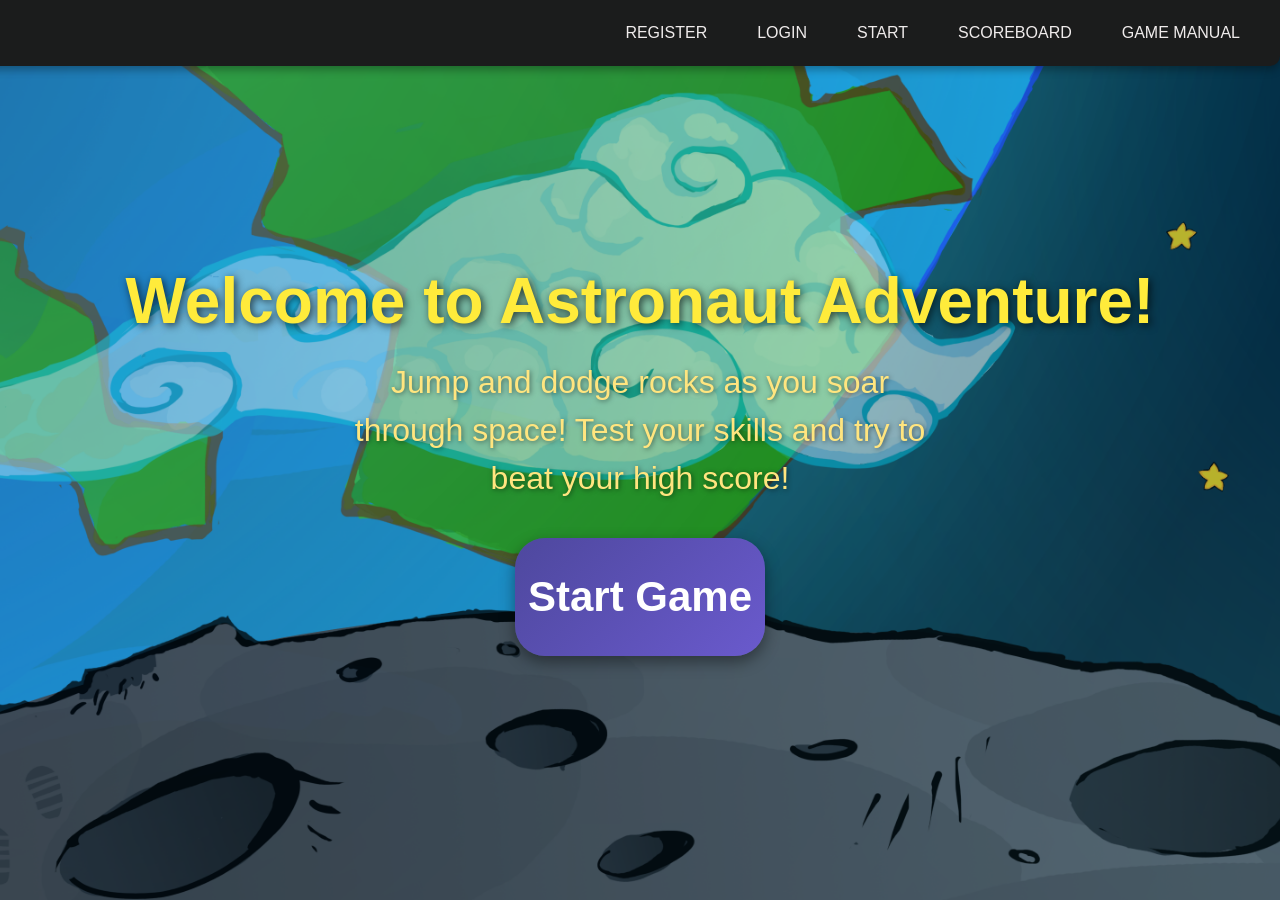
<file: Astronut game/index.html>
<!DOCTYPE html>
<html lang="en">

<head>
    <meta charset="UTF-8" />
    <meta name="viewport" content="width=device-width, initial-scale=1.0" />
    <title>Astronaut Adventure - Home</title>
    <link rel="stylesheet" href="./css/styles.css" /> 
    <script src="./js/users.js" defer></script> 
    <style>

body {
            background-image: url('./images/spacebg.png');
            background-size: cover;
            background-position: center;
            background-repeat: no-repeat;
            color: #fff;
            font-family: 'Arial', sans-serif; 
            margin: 0;
            padding: 0;
            display: flex;
            flex-direction: column;
            align-items: center;
            justify-content: center;
            height: 100vh;
            overflow: hidden;
        }

        /* Navigation Bar Styles */
        .topsidenav {
            background-color:  #1b1c1c; 
            display: flex;
            justify-content: flex-end; 
            padding: 10px 20px; 
            position: absolute; 
            top: 0; 
            right: 0; 
            width: 100%; 
            box-shadow: 0 4px 8px rgba(0, 0, 0, 0.3); 
            border-radius: 0 0 10px 10px; 
        }

        /* Navigation Links */
        .topsidenav a {
            color: #efebeb; 
            padding: 14px 20px; 
            text-decoration: none;
            font-size: 16px; 
            border-radius: 5px;
            margin-left: 10px; 
            transition: background-color 0.3s ease; 
        }

        /* Change the color of links on hover */
        .topsidenav a:hover {
            background-color: #4e489e; 
            color: rgb(241, 239, 239); 
        }

        /* Title styling */
        h1 {
            color: #ffeb3b; 
            font-size: 4rem;
            text-align: center;
            margin: 20px;
            text-shadow: 2px 2px 8px rgba(0, 0, 0, 0.7); 
        }

        /* Paragraph styling */
        p {
            font-size: 2.0rem;
            color: #ffe57f; 
            text-align: center;
            max-width: 600px;
            line-height: 1.5;
            margin: 0 20px;
            text-shadow: 1px 1px 5px rgba(0, 0, 0, 0.5); 
        }

        /* Start Game Button Styles */
        #startGameButton {
            width: 250px; 
            padding: 35px 0; 
            font-size: 42px; 
            font-weight: bold;
            color: #ffffff;
            text-align: center;
            background: linear-gradient(135deg, #4e489e, #6a5acd);
            border: none;
            border-radius: 30px;
            cursor: pointer;
            transition: all 0.3s ease;
            box-shadow: 0 6px 15px rgba(0, 0, 0, 0.4);
            position: relative;
            overflow: hidden;
        }

        /* Hover effects */
        #startGameButton:hover {
            background: linear-gradient(135deg, #5a54c1, #7b6be6);
            box-shadow: 0 8px 20px rgba(0, 0, 0, 0.5);
            transform: scale(1.05);
        }

        /* Circular hover effect inside the button */
        #startGameButton::before {
            content: '';
            position: absolute;
            top: 50%;
            left: 50%;
            width: 300%;
            height: 300%;
            background: rgba(255, 255, 255, 0.1);
            border-radius: 50%;
            transform: translate(-50%, -50%) scale(0);
            transition: transform 0.4s ease;
            z-index: 0;
        }

        #startGameButton:hover::before {
            transform: translate(-50%, -50%) scale(1);
        }

        /* Button text styling */
        #startGameButton span {
            position: relative;
            z-index: 1;
        }

        /* Responsive Design */
        @media (max-width: 600px) {
            #startGameButton {
                padding: 12px 25px; 
                font-size: 18px; 
            }

            .topsidenav a {
                font-size: 14px; 
            }

            h1 {
                font-size: 2rem; 
            }

            p {
                font-size: 1rem; 
            }
        }
    </style>
</head>

<body>
    
    <div class="topsidenav" id="navbar">
        <a href="./html/register.html" id="registerLink">REGISTER</a>
        <a href="./html/login.html" id="loginLink">LOGIN</a>
        <a href="./html/game.html">START</a>
        <a href="./html/scoreboard.html" id="scoreboardLink">SCOREBOARD</a>
        <a href="./html/gamemanual.html">GAME MANUAL</a>
        <a href="#" id="logoutLink" style="display: none;" onclick="logout()">LOGOUT</a>
    </div>

    <h1>Welcome to Astronaut Adventure!</h1>
    <p>Jump and dodge rocks as you soar through space! Test your skills and try to beat your high score!</p>
    <br><br>

    <button id="startGameButton"><span>Start Game</span></button>

    <script>
        document.getElementById('startGameButton').addEventListener('click', function () {
            window.location.href = './html/game.html'; 
        });
    </script>
</body>

</html>
</file>
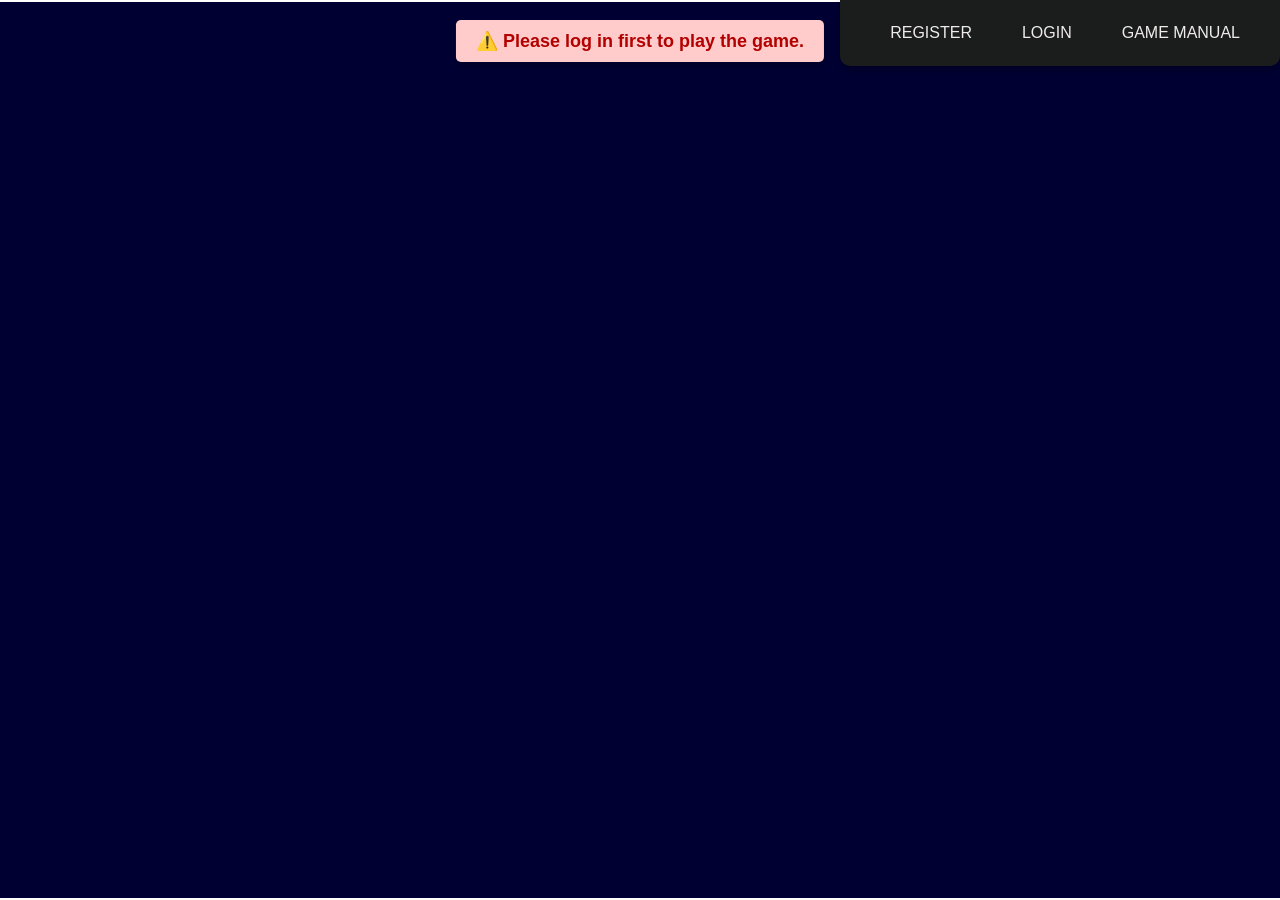
<file: Astronut game/html/game.html>
<!DOCTYPE html>
<html lang="en">
<head>
    <meta charset="UTF-8" />
    <meta name="viewport" content="width=device-width, initial-scale=1.0" />
    <title>Astronaut Adventure</title>
    <style>
        body {
            background-image: url('../images/spacebg.png');
            background-size: cover;
            background-position: center;
            background-repeat: no-repeat;
            color: #fff;
            font-family: 'Arial', sans-serif;
            margin: 0;
            padding: 0;
            display: flex;
            flex-direction: column;
            align-items: center;
            justify-content: center;
            height: 100vh;
            overflow: hidden;
        }

        /* Navigation Styles */
        .topsidenav {
            background-color: #1b1c1c; 
            display: flex;              
            justify-content: flex-end;  
            padding: 10px 20px;
            position: absolute; 
            top: 0;            
            right: 0;         
            z-index: 1000;      
            border-radius: 0 0 10px 10px; 
            box-shadow: 0 4px 8px rgba(0, 0, 0, 0.3); 
        }

        .topsidenav a {
            color: #efebeb;
            padding: 14px 20px;
            text-decoration: none;
            font-size: 16px;
            border-radius: 5px;
            margin-left: 10px;
        }

        .topsidenav a:hover {
            background-color: #4e489e;
            color: rgb(241, 239, 239);
        }

        .warning {
            position: absolute;
            top: 20px;
            left: 50%;
            transform: translateX(-50%);
            background-color: #ffcccb;
            color: #b30000;
            padding: 10px 20px;
            border-radius: 5px;
            font-size: 18px;
            font-weight: bold;
            box-shadow: 0 4px 8px rgba(0, 0, 0, 0.2);
            z-index: 1000;
        }

        canvas {
            border: 2px solid #fff;
            background-color: #000033;
            display: block;
            position: relative;
            top: 0;
            left: 0;
            width: 100vw;
            height: 100vh;
        }

        /* Game Over Message Styles */
        #scoreboard {
            display: none;
            position: absolute;
            top: 50%;
            left: 50%;
            transform: translate(-50%, -50%);
            background-color: rgba(0, 0, 0, 0.7);
            padding: 20px;
            border-radius: 10px;
            z-index: 1001;
            color: white;
            text-align: center;
        }

        #scoreboard {
            display: none; 
            background: rgba(0, 0, 0, 0.7); 
            padding: 20px; 
            border-radius: 10px; 
            position: absolute; 
            top: 50%; 
            left: 50%; 
            transform: translate(-50%, -50%); 
            text-align: center; 
            color: white; 
            z-index: 10; 
        }

        #scoreboard h2 {
            font-size: 48px; 
            margin-bottom: 20px; 
        }

        #scoreboard button {
            margin-top: 10px; 
            padding: 10px 15px; 
            background-color: #007bff; 
            color: white; 
            border: none; 
            border-radius: 5px; 
            cursor: pointer; 
            font-size: 16px; 
        }

        /* Button hover effect */
        #scoreboard button:hover {
            background-color: #0056b3; 
        }

        #scoreboard ul {
            list-style-type: none; 
            padding: 0; 
            margin: 0 0 20px 0; 
        }

        #scoreboard li {
            font-size: 20px; 
        }
        
        #restartButton {
            background-color: #4e489e;
            color: #fff;
            border: none;
            padding: 10px 20px;
            border-radius: 5px;
            cursor: pointer;
        }

        #homeButton {
            background-color: #4e489e;
            color: #fff;
            border: none;
            padding: 10px 20px;
            border-radius: 5px;
            cursor: pointer;
        }
    </style>
</head>
<body>

    <div class="topsidenav" id="navbar">
        <a href="./register.html" id="registerLink">REGISTER</a>
        <a href="./login.html" id="loginLink">LOGIN</a>
        <a href="./game.html" id="startGameLink">START</a>
        <a href="./scoreboard.html" id="scoreboardLink">SCOREBOARD</a>
        <a href="./gamemanual.html" id="gamemanualLink">GAME MANUAL</a>
        <a href="#" id="logoutLink" style="display: none;" onclick="logout()">LOGOUT</a>
    </div>

    <!-- Warning Message -->
    <div id="warningMessage" class="warning" style="display: none;">
        ⚠️ Please log in first to play the game.
    </div>

    <canvas id="gameCanvas"></canvas>

    <div id="scoreboard"> <!-- Initially hidden -->
        <h2>Game Over!</h2> <!-- Larger Game Over message -->
        <p>Your <span id="finalScore">0</span></p> <!-- Display final score -->
        <h2>Leaderboard</h2>
        <ul id="leaderboardList"></ul> <!-- List to display scores -->
        
        <button id="restartButton">Restart Game</button>
        <button id="homeButton">Back to Home</button>
    </div>

    <script src="../js/game.js" defer></script>
    <script>
        let gameOver = false; // To track game-over state
    
        // Show or hide navigation links based on login status
        function updateNavBar() {
            const currentUser = localStorage.getItem("currentUser");
            document.getElementById("registerLink").style.display = currentUser ? "none" : "block";
            document.getElementById("loginLink").style.display = currentUser ? "none" : "block";
            document.getElementById("logoutLink").style.display = currentUser ? "block" : "none";
            document.getElementById("startGameLink").style.display = currentUser ? "block" : "none";
            document.getElementById("scoreboardLink").style.display = currentUser ? "block" : "none";
        }
    
        // Logout function to clear login data and update navbar
        function logout() {
            localStorage.removeItem("currentUser");
            localStorage.setItem("loggedIn", "false"); // Update login state
            updateNavBar();  // Re-initialize the navbar after logging out
            window.location.href = "./login.html"; 
        }
    
        // Function to handle game over and showing the scoreboard
        function endGame(finalScore) {
            gameOver = true;
            document.getElementById("finalScore").innerText = "Final Score: " + finalScore;
            document.getElementById("scoreboard").style.display = "block";
            updateNavBar();  // Update navbar to reflect game over status
        }
    
        // Restart function to reset the game and update the navbar if needed
        function restartGame() {
            gameOver = false;
            document.getElementById("scoreboard").style.display = "none";
            initializeGame(); // Assuming this is your game's initialization function
            gameLoop();
            updateNavBar(); // Re-initialize navbar after restarting
        }
    
        // Initialize Navbar Display on Page Load
        document.addEventListener("DOMContentLoaded", () => {
            updateNavBar(); // Initial navbar setup
    
            // Check if logged-in user exists
            const currentUser = localStorage.getItem("currentUser");
            if (!currentUser) {
                document.getElementById("warningMessage").style.display = "block";
                setTimeout(() => {
                    window.location.href = './login.html';
                }, 2000);
            } else {
                // Start the game only if logged in
                initializeGame(); 
                gameLoop();
            }
        });
    
        document.getElementById("restartButton").addEventListener("click", function () {
            if (gameOver) { // Only allow restart if the game is over
                restartGame();
            }
        });
    </script>
</body>
</html>
</file>
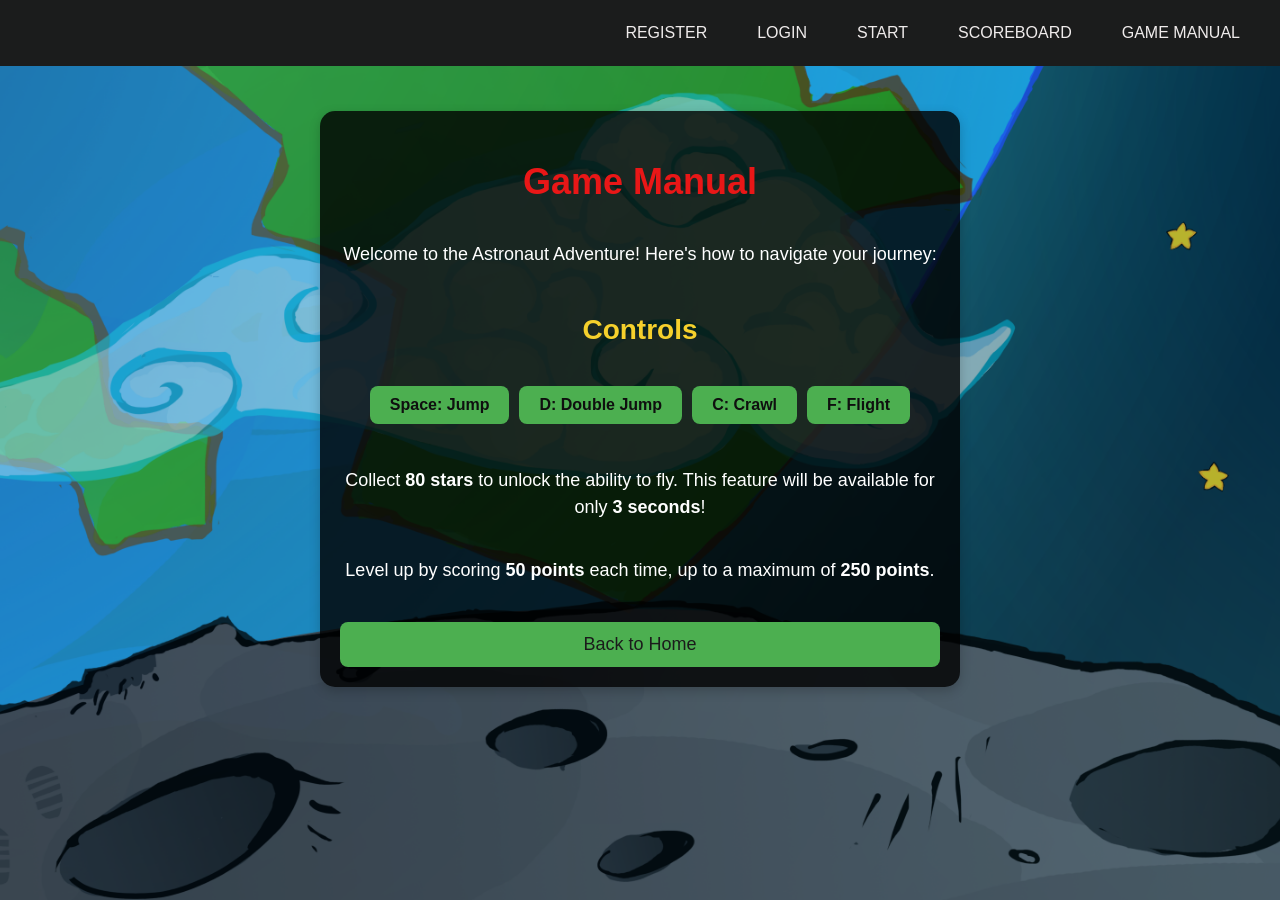
<file: Astronut game/html/gamemanual.html>
<!DOCTYPE html>
<html lang="en">
<head>
    <meta charset="UTF-8">
    <meta name="viewport" content="width=device-width, initial-scale=1.0">
    <title>Game Manual</title>
    <link rel="stylesheet" href="../css/styles.css">
    <style>
    /* Container for Information Frame */
    .container {
                display: flex;
                flex-direction: column;
                align-items: center;
                width: 90%;
                max-width: 600px;
                margin: 5vh auto;
                padding: 20px;
                background-color: rgba(0, 0, 0, 0.8);
                border-radius: 15px;
                box-shadow: 0 4px 12px rgba(0, 0, 0, 0.2);
                text-align: center;
        }
        h2 {
            color: #e91717;
            font-size: 36px;
            margin-bottom: 20px;
        }

        h3 {
            color: #f5d02c;
            font-size: 28px;
            margin-bottom: 15px;
        }

        p {
            color: #ffffff;
            font-size: 18px;
            line-height: 1.5;
        }

        .controls {
            display: flex;
            justify-content: center;
            flex-wrap: wrap;
            margin: 20px 0;
        }

        .control {
            background-color: #4CAF50;
            border-radius: 8px;
            padding: 10px 20px;
            margin: 5px;
            color: #0f0f0f;
            font-weight: bold;
            transition: background-color 0.3s;
        }

        .control:hover {
            background-color: #aaf3ce;
        }

        #backButton {
            padding: 12px 24px;
            font-size: 18px;
            cursor: pointer;
            background-color: #4CAF50;
            color: rgb(27, 27, 27);
            border: none;
            border-radius: 8px;
            transition: background-color 0.3s;
            margin-top: 20px;
        }

        #backButton:hover {
            background-color: #aaf3ce;
        }
    </style>
</head>
<body>

    <div class="topsidenav" id="navbar">
        <a href="./register.html" id="registerLink">REGISTER</a>
        <a href="./login.html" id="loginLink">LOGIN</a>
        <a href="./game.html">START</a>
        <a href="./scoreboard.html">SCOREBOARD</a>
        <a href="./gamemanual.html">GAME MANUAL</a>
        <a href="#" id="logoutLink" style="display: none;" onclick="logout()">LOGOUT</a>
    </div>

    <div class="container">
        <h2>Game Manual</h2>
        <p>Welcome to the Astronaut Adventure! Here's how to navigate your journey:</p>

        <h3>Controls</h3>
        <div class="controls">
            <div class="control">Space: Jump</div>
            <div class="control">D: Double Jump</div>
            <div class="control">C: Crawl</div>
            <div class="control">F: Flight</div>
        </div>

        <p>Collect <strong>80 stars</strong> to unlock the ability to fly. This feature will be available for only <strong>3 seconds</strong>!</p>
        <p>Level up by scoring <strong>50 points</strong> each time, up to a maximum of <strong>250 points</strong>.</p>

        <button id="backButton">Back to Home</button>
    </div>

    <script>
        // Function to update navigation based on login status
        function updateNavBar() {
            const loggedIn = localStorage.getItem("loggedIn") === "true";
            document.getElementById("registerLink").style.display = loggedIn ? "none" : "block";
            document.getElementById("loginLink").style.display = loggedIn ? "none" : "block";
            document.getElementById("logoutLink").style.display = loggedIn ? "block" : "none";
        }

        // Logout function
        function logout() {
            localStorage.removeItem("currentUser");
            localStorage.setItem("loggedIn", "false");
            updateNavBar();
            window.location.href = "./login.html";
        }

        // Initialize Navbar Display on Page Load
        document.addEventListener("DOMContentLoaded", updateNavBar);
        
        // Event listener for back button
        document.getElementById("backButton").addEventListener("click", function () {
            window.location.href = '../index.html';
        });
    </script>
</body>
</html>
</file>
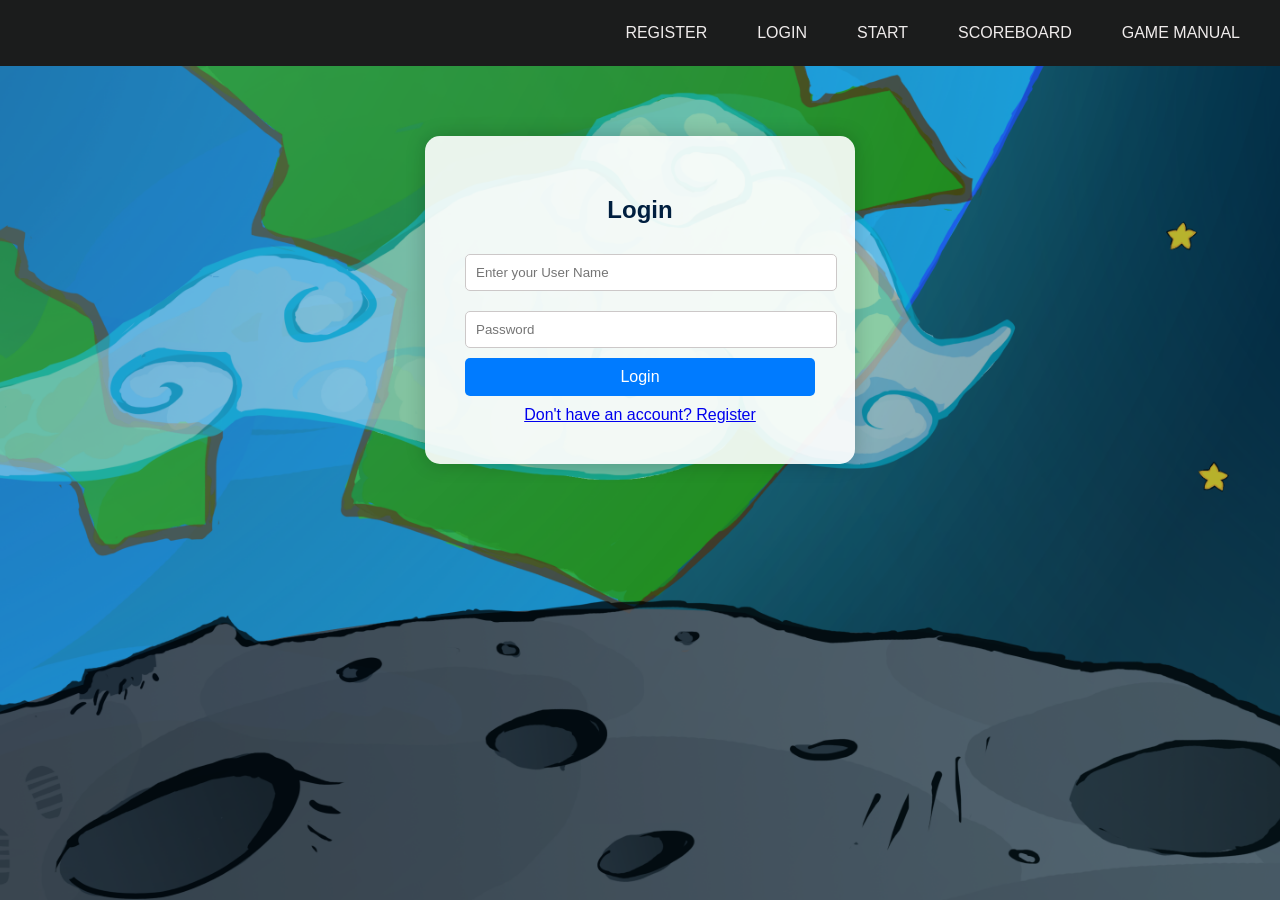
<file: Astronut game/html/login.html>
<!DOCTYPE html>
<html lang="en">
<head>
    <meta charset="UTF-8" />
    <meta name="viewport" content="width=device-width, initial-scale=1.0" />
    <title>GAME Login</title>
    <link rel="stylesheet" href="../css/styles.css" />
    
</head>
<body>
    <script src="../js/users.js" defer></script>
    
    <div class="topsidenav" id="navbar">
        <a href="./register.html" id="registerLink">REGISTER</a>
        <a href="./login.html" id="loginLink">LOGIN</a>
        <a href="./game.html">START</a>
        <a href="./scoreboard.html">SCOREBOARD</a>
        <a href="./gamemanual.html">GAME MANUAL</a>
        <a href="#" id="logoutLink" style="display: none;" onclick="logout()">LOGOUT</a>
    </div>
    
    <div class="login-container">
        <h2>Login</h2>
        <form id="loginForm"> 
            <input type="text" id="UsernameInput" placeholder="Enter your User Name" required />
            <input type="password" id="PasswordInput" placeholder="Password" required />
            <button type="submit">Login</button>
        </form>
        
        <div class="link">
            <a href="./register.html">Don't have an account? Register</a>
        </div>
    </div>

    <script>
        // Function to handle user login
        function login(event) {
            event.preventDefault(); 
            
            const username = document.getElementById("UsernameInput").value;
            const password = document.getElementById("PasswordInput").value;

            // Retrieve stored user data
            const user = JSON.parse(localStorage.getItem(username));

            // Check if user exists and password matches
            if (user && user.password === password) {   
                localStorage.setItem("currentUser", username); 
                localStorage.setItem("loggedIn", "true");

                window.location.href = "../index.html";
            } else {
                alert("Invalid username or password. Please try again.");
            }
        }

        // Function to update navigation links based on login status
        function updateNavLinks() {
            const isLoggedIn = localStorage.getItem("loggedIn") === "true";
            document.getElementById("registerLink").style.display = isLoggedIn ? "none" : "block";
            document.getElementById("loginLink").style.display = isLoggedIn ? "none" : "block";
            document.getElementById("startGameLink").style.display = currentUser ? "block" : "none";
            document.getElementById("scoreboardLink").style.display = currentUser ? "block" : "none";
            document.getElementById("logoutLink").style.display = isLoggedIn ? "block" : "none";
        }

        // Logout function
        function logout() {
            localStorage.removeItem("currentUser");
            localStorage.setItem("loggedIn", "false");
            updateNavLinks();
            window.location.href = "../index.html";
        }

        // Event listener for form submission
        document.getElementById("loginForm").addEventListener("submit", login);

        // Update navigation links on page load
        document.addEventListener("DOMContentLoaded", updateNavLinks);
    </script>
</body>
</html>
</file>
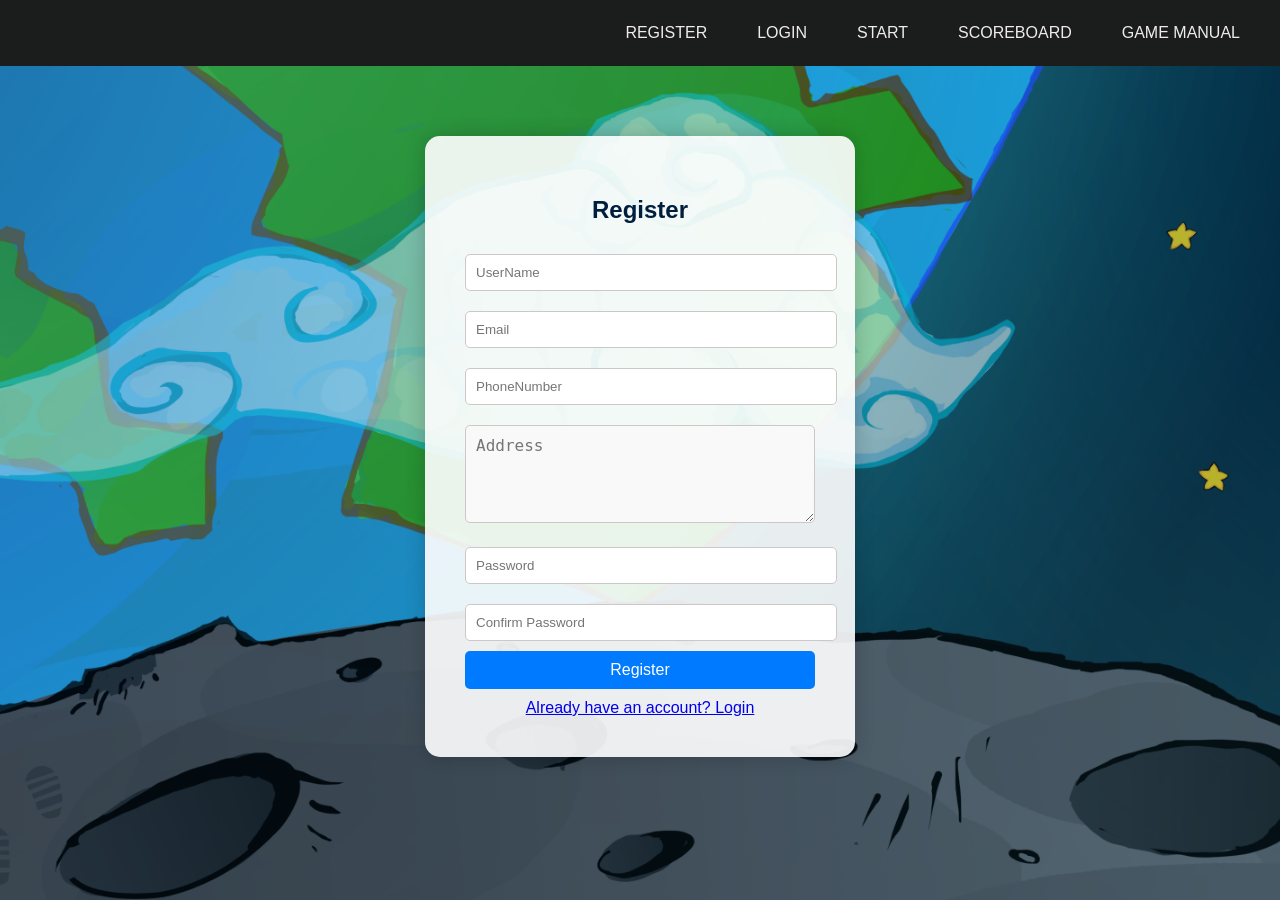
<file: Astronut game/html/logout.html>
<!DOCTYPE html>
<html lang="en">
<head>
    <meta charset="UTF-8" />
    <meta name="viewport" content="width=device-width, initial-scale=1.0" />
    <title>Astronaut Adventure</title>
    <link rel="preload" href="../css/styles.css" as="style" onload="this.onload=null;this.rel='stylesheet'">
    <noscript><link rel="stylesheet" href="../css/styles.css"></noscript>
    
</head>
<body id="gameBody">
    <script src="../js/users.js" defer></script> 
    
    <canvas id="gameCanvas" width="800" height="400"></canvas>
    <ul id="scoreboard"></ul>
    <button id="logoutButton" style="display: none;">Logout</button> 
    
    <script>
        // Check login status on page load
        document.addEventListener('DOMContentLoaded', () => {
            const isLoggedIn = localStorage.getItem('loggedIn') === 'true';
            const logoutButton = document.getElementById('logoutButton');
            
            if (isLoggedIn) {
                logoutButton.style.display = 'block'; 
            } else {
                window.location.href = './register.html'; 
            }
        });

        document.getElementById('logoutButton').addEventListener('click', function() {
            logout();
        });
    </script>
</body>
</html>
</file>
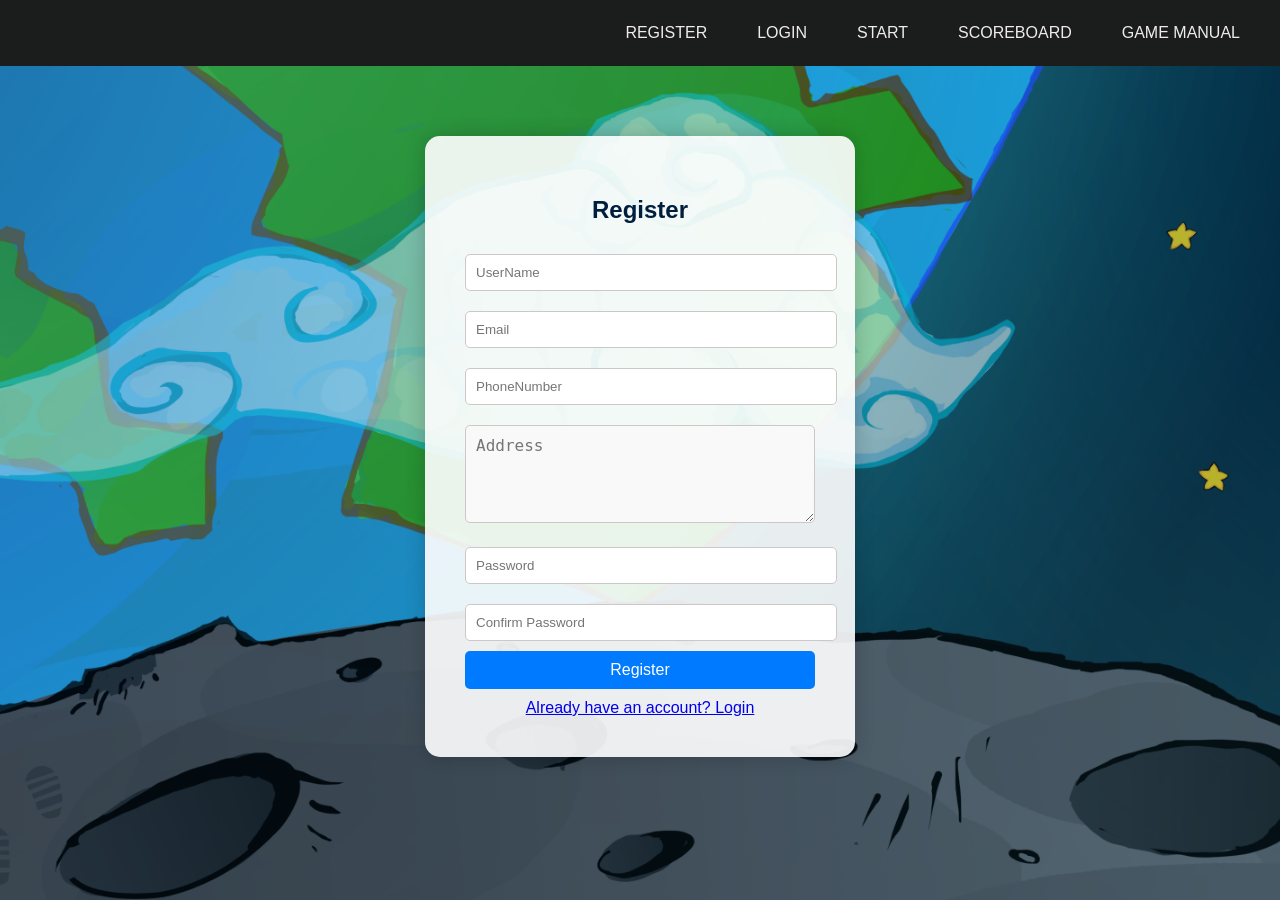
<file: Astronut game/html/register.html>
<!DOCTYPE html>
<html lang="en">
<head>
    <meta charset="UTF-8" />
    <meta name="viewport" content="width=device-width, initial-scale=1.0" />
    <title>GAME Register</title>
    <link rel="stylesheet" href="../css/styles.css" />
    
</head>
<body>
    <script src="../js/users.js" defer></script>
    
    <div class="topsidenav" id="navbar">
        <a href="./register.html" id="registerLink">REGISTER</a>
        <a href="./login.html" id="loginLink">LOGIN</a>
        <a href="./game.html">START</a>
        <a href="./scoreboard.html">SCOREBOARD</a>
        <a href="./gamemanual.html">GAME MANUAL</a>
        <a href="#" id="logoutLink" style="display: none;" onclick="logout();">LOGOUT</a>
    </div>

    <div class="reg-container">
        <h2>Register</h2>
        <form onsubmit="register(); return false;">
            <input type="username" placeholder="UserName" required id="UsernameInput" />
            <input type="email" placeholder="Email" required id="EmailInput" />
            <input type="phonenumber" placeholder="PhoneNumber" required id="PhoneNumberInput" />
            <textarea placeholder="Address" required id="AddressInput" rows="4"></textarea>
            <input type="password" placeholder="Password" required id="PasswordInput" />
            <input type="password" placeholder="Confirm Password" required id="ConfirmPasswordInput" />
            <button type="submit">Register</button>
        </form>
        <div class="link">
            <a href="./login.html">Already have an account? Login</a>
        </div>
    </div>

    <script>
        // Check if the user is logged in
        const isLoggedIn = localStorage.getItem('loggedIn') === 'true';

        const navbar = document.getElementById('navbar');
        const registerLink = document.getElementById('registerLink');
        const loginLink = document.getElementById('loginLink');
        const scoreboardLink = document.getElementById('scoreboardLink');
        const logoutLink = document.getElementById('logoutLink');

        if (isLoggedIn) {
            registerLink.style.display = 'none';
            loginLink.style.display = 'none';
            scoreboardLink.style.display = 'block';
            logoutLink.style.display = 'block';
        }
    </script>
</body>

</html>
</file>
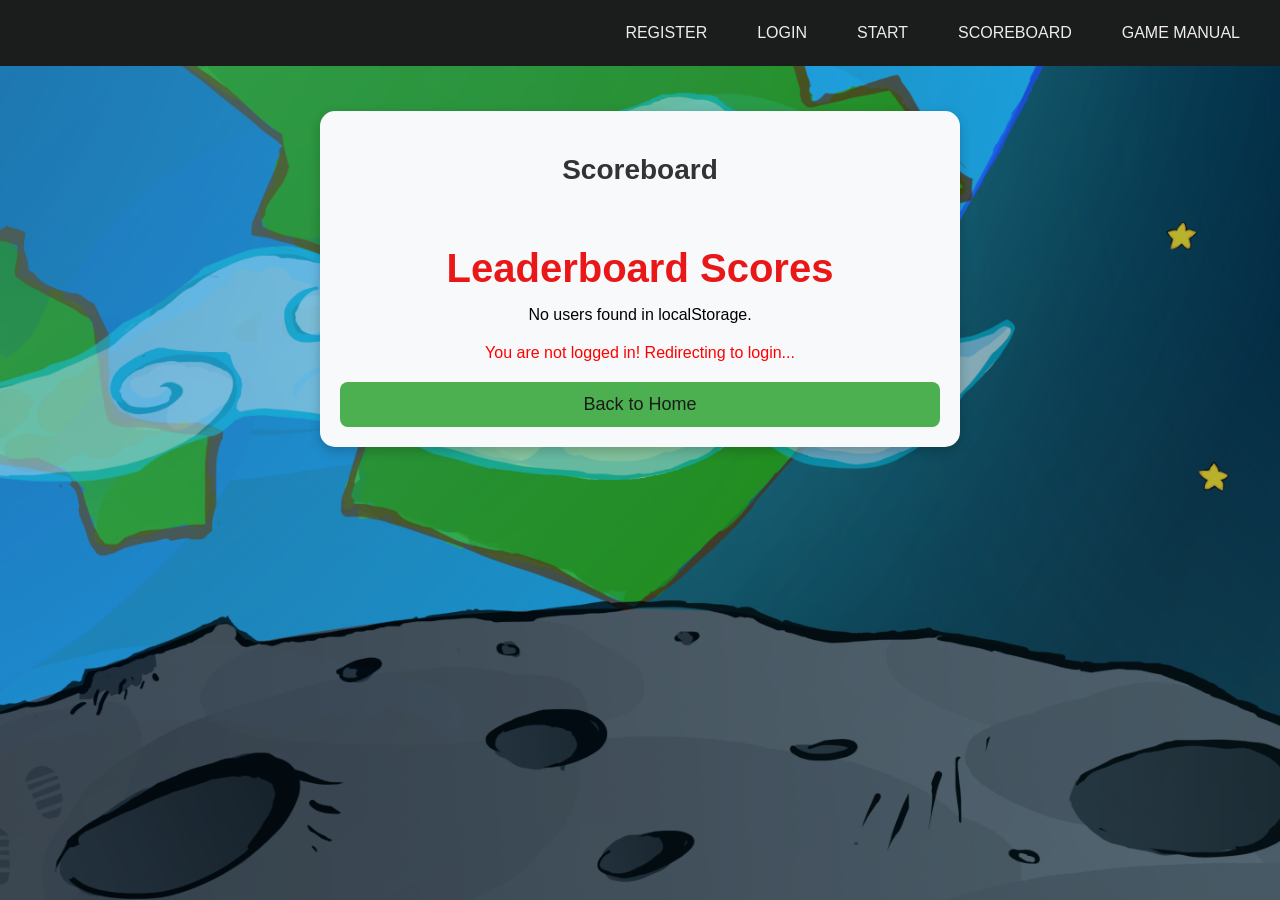
<file: Astronut game/html/scoreboard.html>
<!DOCTYPE html>
<html lang="en">
<head>
    <meta charset="UTF-8">
    <meta name="viewport" content="width=device-width, initial-scale=1.0">
    <title>Scoreboard</title>
    <link rel="stylesheet" href="../css/styles.css">
    <style>
        /* Your existing styles remain unchanged */
        .topsidenav {
            background-color: #1b1c1c;
            display: flex;
            justify-content: flex-end;
            padding: 10px 20px;
        }

        .topsidenav a {
            color: #efebeb; 
            padding: 14px 20px; 
            text-decoration: none;
            font-size: 16px;      
            border-radius: 5px;   
            margin-left: 10px;    
        }

        .topsidenav a:hover {
            background-color: #4e489e;
            color: rgb(241, 239, 239);
        }
        
        .container {
            display: flex;
            flex-direction: column;
            align-items: center;
            width: 90%;
            max-width: 600px;
            margin: 5vh auto;
            padding: 20px;
            background-color: #f8f9fa;
            border-radius: 15px;
            box-shadow: 0 4px 12px rgba(0, 0, 0, 0.2);
            text-align: center;
        }

        /* Scoreboard Heading */
        .container h2 {
            color: #333;
            margin-bottom: 20px;
            font-size: 28px;
        }

        /* Best User Score Styling */
        #bestUserScore, #currentUserScore {
            font-size: 18px;
            color: #555;
            margin: 10px 0;
        }

        /* Scoreboard Styling */
        #topScores {
            list-style-type: none;
            padding: 0;
            margin: 0;
            width: 100%;
        }

        #topScores li {
            font-size: 18px; 
            margin: 2px 0; 
            padding: 5px 10px; 
            display: flex; 
            justify-content: center; 
            text-align: center;
            background-color: #f5f5f5; 
            border-radius: 5px; 
            transition: background-color 0.3s; 
        }

        #topScores li strong {
            color: #121212; 
        }

        #topScores li:hover {
            background-color: #f8e3eb; 
        }

        h3 {
            color: #e91717; 
            font-size: 40px;
            margin-bottom: 15px; 
        }

        #backButton {
            padding: 12px 24px;
            font-size: 18px;
            cursor: pointer;
            background-color: #4CAF50;
            color: rgb(27, 27, 27);
            border: none;
            border-radius: 8px;
            transition: background-color 0.3s;
            margin-top: 20px;
        }
        #backButton:hover {
            background-color: #aaf3ce;
        }

        /* Warning Message Styling */
        #warningMessage {
            color: red;
            display: none; /* Initially hidden */
            margin-top: 20px;
        }
    </style>
</head>
<body>
    
    <div class="topsidenav" id="navbar">
        <a href="./register.html" id="registerLink">REGISTER</a>
        <a href="./login.html" id="loginLink">LOGIN</a>
        <a href="./game.html">START</a>
        <a href="./scoreboard.html">SCOREBOARD</a>
        <a href="./gamemanual.html">GAME MANUAL</a>
        <a href="#" id="logoutLink" style="display: none;" onclick="logout();">LOGOUT</a>
    </div>

    <div class="container">
        <h2>Scoreboard</h2>
        <div id="bestUserScore">Your Best Score: <span id="userBestScore">0</span></div>
        <div id="currentUserScore">Your Latest Score: <span id="currentScore">0</span></div>

        <h3>Leaderboard Scores</h3>
        <ul id="topScores"></ul>

        <div id="warningMessage">You are not logged in! Redirecting to login...</div>
        
        <button id="backButton">Back to Home</button>
    </div>

    <script>
        // Function to display the current user's best score and latest score
    function displayUserBestScore() {
        const currentUser = localStorage.getItem("currentUser");
        const bestUserScoreElement = document.getElementById("bestUserScore");
        const currentUserScoreElement = document.getElementById("currentUserScore");

        if (currentUser) {
            // Retrieve the user's data object
            const userData = JSON.parse(localStorage.getItem(currentUser));
            if (userData) {
                document.getElementById("userBestScore").innerText = userData.topScore || 0;
                document.getElementById("currentScore").innerText = userData.latestScore || 0;
            }

            bestUserScoreElement.style.display = "block";
            currentUserScoreElement.style.display = "block";
        } else {
            console.warn("No current user logged in.");
            bestUserScoreElement.style.display = "none";
            currentUserScoreElement.style.display = "none";
            document.getElementById("warningMessage").style.display = "block"; // Show warning
        }
    }

    // Function to display the leaderboard
    function displayTopScores() {
        const topScoresList = document.getElementById("topScores");
        const usersData = [];

        // Loop through localStorage to find users and their scores
        Object.keys(localStorage).forEach(key => {
            if (key !== "currentUser" && key !== "loggedIn") { // Skip special keys
                const userData = JSON.parse(localStorage.getItem(key));

                // Check if userData has topScore property
                if (userData && userData.topScore !== undefined) {
                    usersData.push({
                        username: key,
                        topScore: userData.topScore,
                        latestTime: userData.latestTime || Infinity
                    });
                }
            }
        });

        // Sort users by topScore (descending), then by latestTime (ascending for ties)
        const sortedUsers = usersData
            .sort((a, b) => b.topScore - a.topScore || a.latestTime - b.latestTime)
            .slice(0, 10); // Limit to top 10 users

        // Clear the current leaderboard
        topScoresList.innerHTML = '';

        // Render each user in the leaderboard list
        if (sortedUsers.length === 0) {
            console.warn("No users found in localStorage for leaderboard.");
            topScoresList.textContent = "No users found in localStorage.";
        } else {
            sortedUsers.forEach(userData => {
                const listItem = document.createElement("li");
                listItem.innerHTML = `<strong>${userData.username}</strong>: ${userData.topScore} (Time: ${userData.latestTime.toFixed(2)}s)`;
                topScoresList.appendChild(listItem);
            });
        }
    }
    
        // Show or hide navigation links based on login status
        function updateNavBar() {
            const loggedIn = localStorage.getItem("loggedIn") === "true";
            document.getElementById("registerLink").style.display = loggedIn ? "none" : "block";
            document.getElementById("loginLink").style.display = loggedIn ? "none" : "block";
            document.getElementById("logoutLink").style.display = loggedIn ? "block" : "none";
        }
    
        // Logout function to clear login data
        function logout() {
            localStorage.removeItem("currentUser");
            localStorage.setItem("loggedIn", "false");
            updateNavBar();
            window.location.href = "./login.html";
        }
    
        // Event listener for the back button
        document.getElementById("backButton").addEventListener("click", function () {
            window.location.href = '../index.html';
        });
    
        // Initial function calls
        displayUserBestScore();
        displayTopScores();
        updateNavBar();
    </script>

</body>
</html>
</file>
<file: Astronut game/css/styles.css>
/* Body Styles */
body {
    background-image: url('../images/spacebg.png');
    background-size: cover;
    background-position: center;
    background-repeat: no-repeat;
    font-family: 'Arial', sans-serif;
    margin: 0;
    padding: 0;
    display: flex;
    flex-direction: column;
    min-height: 100vh; /
}

/* Navigation Styles */
.topsidenav {
    background-color: #1b1c1c; 
    display: flex;              
    justify-content: flex-end;  
    padding: 10px 20px;        
    position: relative;         
}

/* Navigation Links */
.topsidenav a {
    color: #efebeb; 
    padding: 14px 20px;
    text-decoration: none;
    font-size: 16px;      
    border-radius: 5px;   
    margin-left: 10px;    
}

.topsidenav a:hover {
    background-color: #4e489e;
    color: rgb(241, 239, 239);
}

/*Registration Container Styles */
.reg-container {
    background: rgba(255, 255, 255, 0.9); 
    padding: 40px;
    box-shadow: 0 0 20px rgba(0, 0, 0, 0.2);
    border-radius: 15px;
    margin: 70px auto; 
    max-width: 350px; 
    text-align: center; 
}

/* Login Container Styles */
.login-container {
    background: rgba(255, 255, 255, 0.9); 
    padding: 40px;
    box-shadow: 0 0 20px rgba(0, 0, 0, 0.2);
    border-radius: 15px;
    margin: 70px auto;
    max-width: 350px; 
    text-align: center;
}

h2 {
    margin-bottom: 20px;
    font-family: 'Arial', sans-serif; 
    color: #001f3f; 
}

/* Input Styles */
input[type="username"],
input[type="email"],
input[type="phonenumber"],
input[type="text"],
input[type="password"] {
    width: 100%;
    padding: 10px;
    margin: 10px 0;
    border: 1px solid #ccc8c8;
    border-radius: 5px;
}

/* Textarea Styles */
textarea {
    width: 100%;
    padding: 10px;
    margin: 10px 0;
    border: 1px solid #ccc8c8;
    border-radius: 5px;
    box-sizing: border-box; /* Ensure total width includes padding */
    resize: vertical; /* Allow vertical resizing only */
    font-size: 16px; /* Increase font size for better readability */
    background-color: #f9f9f9; /* Light background color */
    transition: border-color 0.3s, box-shadow 0.3s; /* Smooth transition effects */
}

/* Textarea Focus State */
textarea:focus {
    border-color: #0056b3; /* Change border color on focus */
    box-shadow: 0 0 5px rgba(134, 173, 231, 0.5); /* Add shadow on focus */
    outline: none; /* Remove default outline */
}

/* Button Styles */
button {
    width: 100%;
    padding: 10px;
    background-color: #007BFF; 
    color: white;
    border: none;
    border-radius: 5px;
    cursor: pointer;
    font-size: 16px; 
    transition: background-color 0.3s ease; 
}

button:hover {
    background-color: #0056b3; 
}

/* Link Styles */
.link {
    text-align: center;
    margin-top: 10px;
}


/* Responsive Design */
@media (max-width: 600px) {
    .topsidenav {
        flex-direction: column; 
        align-items: flex-end;  
        padding: 10px;          
    }

    .topsidenav a {
        margin-left: 0;        
        margin-bottom: 10px;  
    }

    .reg-container {
        margin-top: 80px; 
        padding: 20px; 
    }

    input[type="text"],
    input[type="email"],
    input[type="password"],
    button {
        padding: 8px; 
    }
}
</file>
